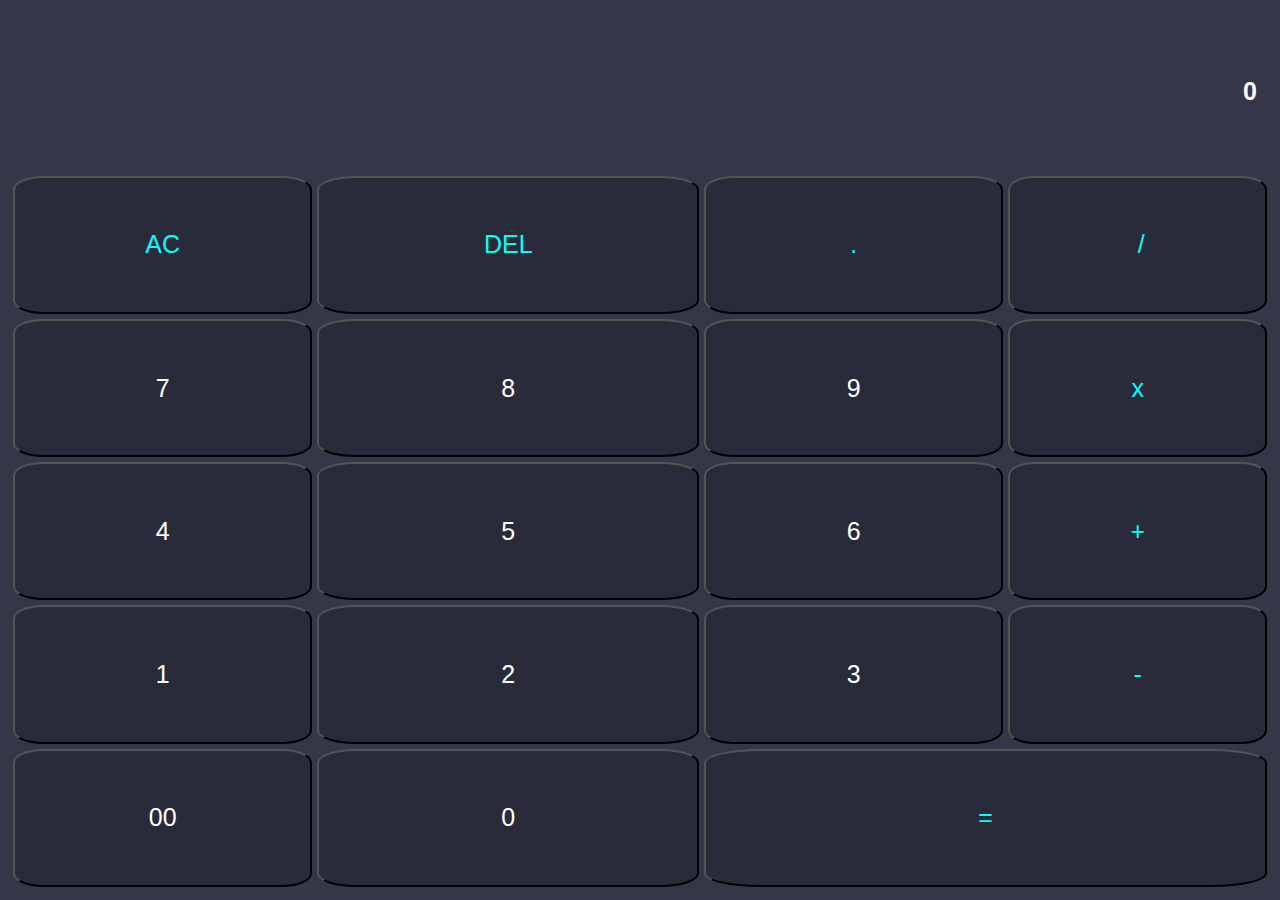
<file: Calculator/index.html>
<html lang="en">
<head>
    <meta charset="UTF-8">
    <meta name="viewport" content="width=device-width, initial-scale=1.0">
    <title>Calculator</title>
    <link rel="stylesheet" href="style.css">
</head>
<body>
    <table cellpadding="0" cellspacing="5">
        <tr align="right">
            <th colspan="4" id="result" class="result"><p>result</p></th>
        </tr>
        <tr align="center">
            <td>
                <button id="bac" class="cyanbutton">AC</button>
            </td>
            <td>
                <button id="bdel" class="cyanbutton">DEL</button>
            </td>
            <td>
                <button id="bdot" class="cyanbutton">&nbsp;&nbsp;.&nbsp;&nbsp;</button>
            </td>
            <td>
                <button id="bdivide" class="cyanbutton">&nbsp;&nbsp;/&nbsp;</button>
            </td>
        </tr>
        <tr align="center">
            <td>
                <button id="b7" class="whitebutton">7</button>
            </td>
            <td>
                <button id="b8" class="whitebutton">8</button>
            </td>
            <td>
                <button id="b9" class="whitebutton">9</button>
            </td>
            <td>
                <button id="bx" class="cyanbutton">x</button>
            </td>
        </tr>
        <tr align="center">
            <td>
                <button id="b4" class="whitebutton">4</button>
            </td>
            <td>
                <button id="b5" class="whitebutton">5</button>
            </td>
            <td>
                <button id="b6" class="whitebutton">6</button>
            </td>
            <td>
                <button id="badd" class="cyanbutton">+</button>
            </td>
        </tr>
        <tr align="center">
            <td>
                <button id="b1" class="whitebutton">1</button>
            </td>
            <td>
                <button id="b2" class="whitebutton">2</button>
            </td>
            <td>
                <button id="b3" class="whitebutton">3</button>
            </td>
            <td>
                <button id="bsub" class="cyanbutton">-</button>
            </td>
        </tr>
        <tr align="center">
            <td>
                <button id="b00" class="whitebutton">00</button>
            </td>
            <td>
                <button id="b0" class="whitebutton">0</button>
            </td>
            <td colspan="2">
                <button id="bequal" class="cyanbutton">=</button>
            </td>
        </tr>
    </table>
</body>
<script src="script.js"></script>
</html>
</file>
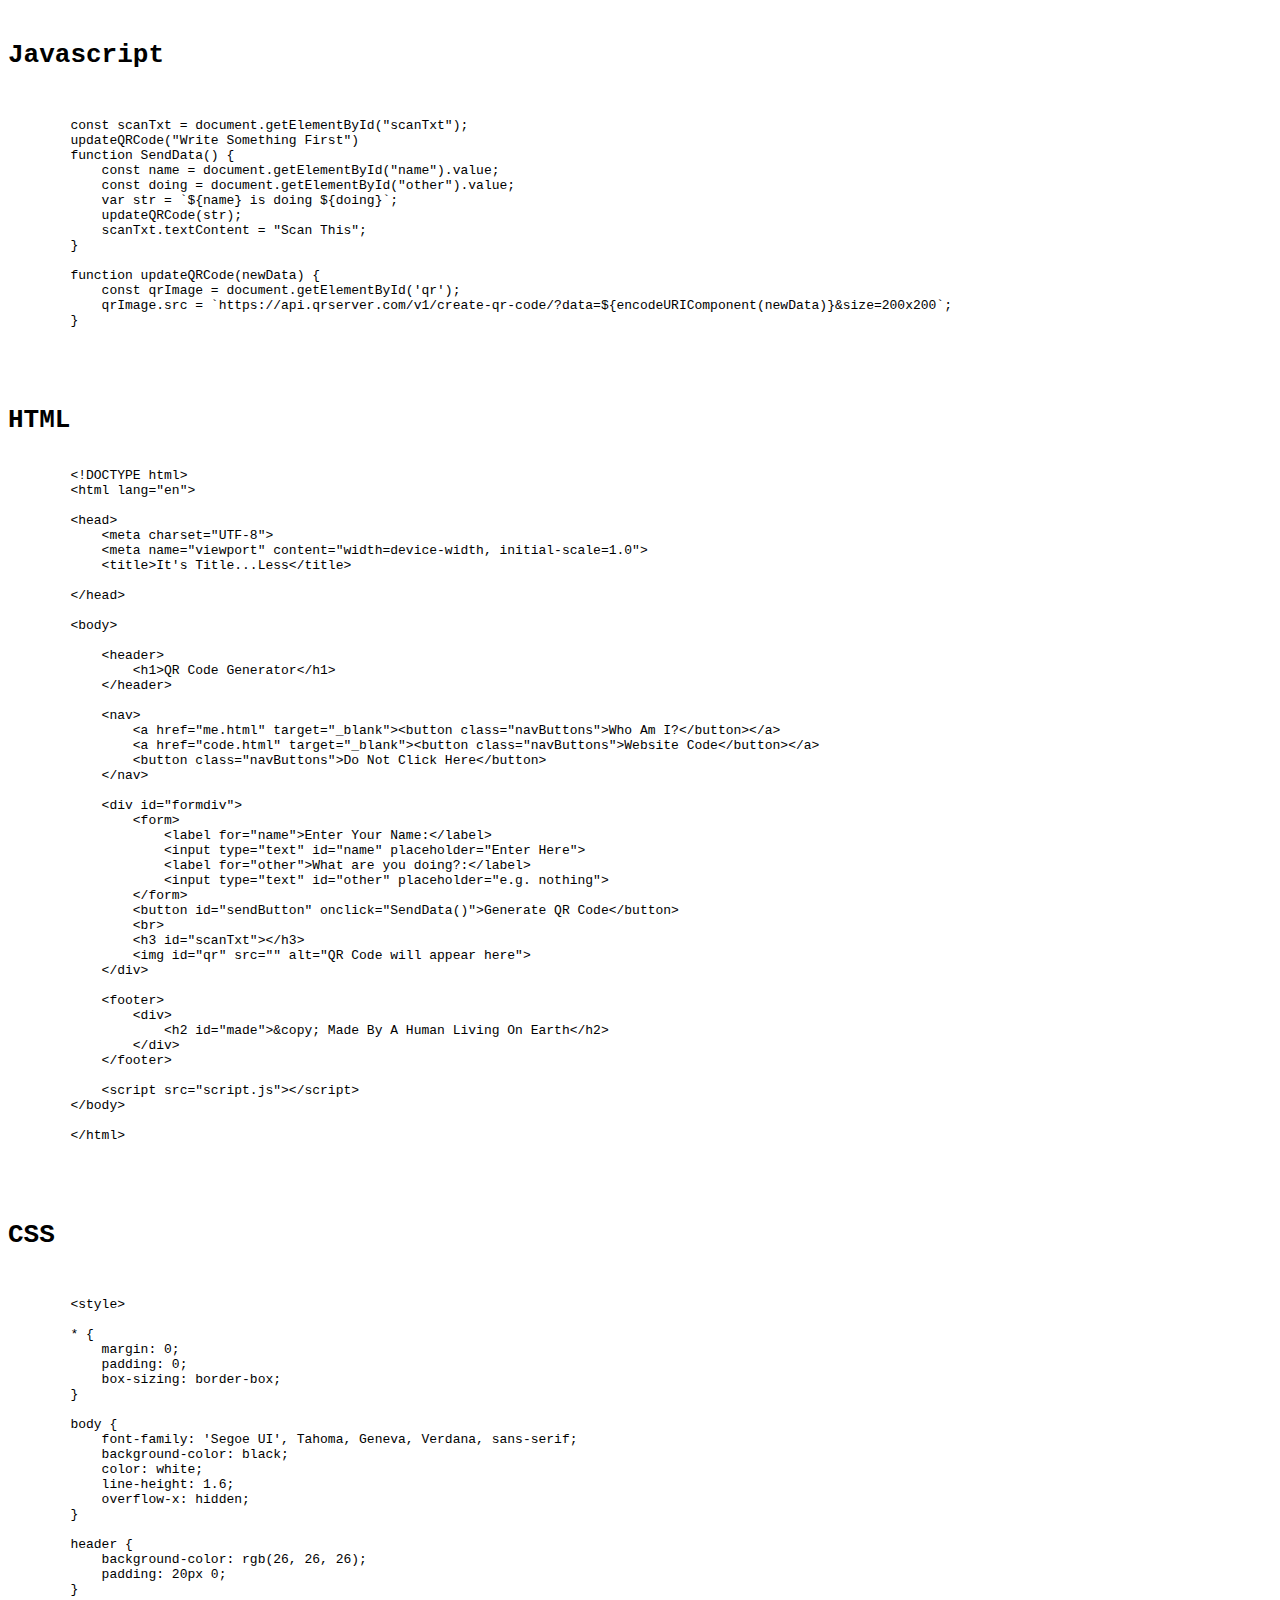
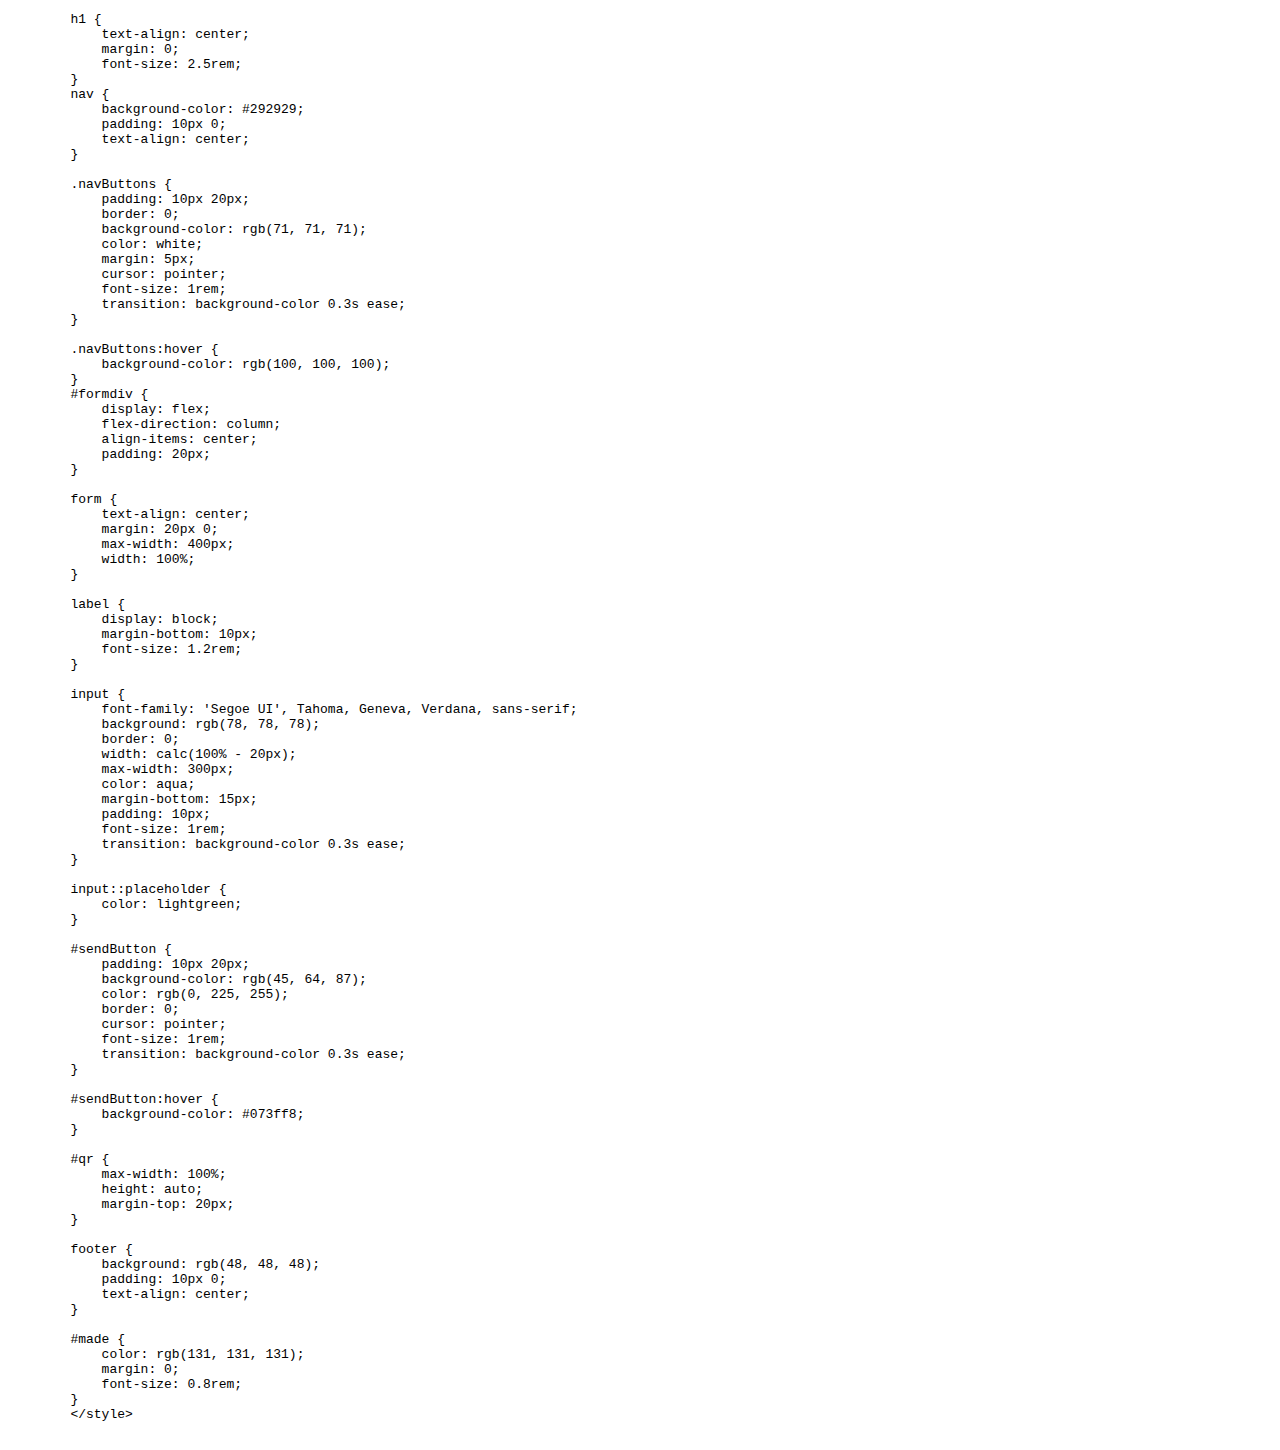
<file: QRCode/code.html>
<html lang="en">

<head>
    <meta charset="UTF-8">
    <meta name="viewport" content="width=device-width, initial-scale=1.0">
    <title>Page Code</title>
</head>

<body>
    <pre>
        <h1>Javascript</h1>

        const scanTxt = document.getElementById("scanTxt");
        updateQRCode("Write Something First")
        function SendData() {
            const name = document.getElementById("name").value;
            const doing = document.getElementById("other").value;
            var str = `${name} is doing ${doing}`;
            updateQRCode(str);
            scanTxt.textContent = "Scan This";
        }
        
        function updateQRCode(newData) {
            const qrImage = document.getElementById('qr');
            qrImage.src = `https://api.qrserver.com/v1/create-qr-code/?data=${encodeURIComponent(newData)}&size=200x200`;
        }
        


        <h1>HTML</h1>
        &lt;!DOCTYPE html&gt;
        &lt;html lang=&quot;en&quot;&gt;

        &lt;head&gt;
            &lt;meta charset=&quot;UTF-8&quot;&gt;
            &lt;meta name=&quot;viewport&quot; content=&quot;width=device-width, initial-scale=1.0&quot;&gt;
            &lt;title&gt;It's Title...Less&lt;/title&gt;

        &lt;/head&gt;

        &lt;body&gt;

            &lt;header&gt;
                &lt;h1&gt;QR Code Generator&lt;/h1&gt;
            &lt;/header&gt;

            &lt;nav&gt;
                &lt;a href=&quot;me.html&quot; target=&quot;_blank&quot;&gt;&lt;button class=&quot;navButtons&quot;&gt;Who Am I?&lt;/button&gt;&lt;/a&gt;
                &lt;a href=&quot;code.html&quot; target=&quot;_blank&quot;&gt;&lt;button class=&quot;navButtons&quot;&gt;Website Code&lt;/button&gt;&lt;/a&gt;
                &lt;button class=&quot;navButtons&quot;&gt;Do Not Click Here&lt;/button&gt;
            &lt;/nav&gt;

            &lt;div id=&quot;formdiv&quot;&gt;
                &lt;form&gt;
                    &lt;label for=&quot;name&quot;&gt;Enter Your Name:&lt;/label&gt;
                    &lt;input type=&quot;text&quot; id=&quot;name&quot; placeholder=&quot;Enter Here&quot;&gt;
                    &lt;label for=&quot;other&quot;&gt;What are you doing?:&lt;/label&gt;
                    &lt;input type=&quot;text&quot; id=&quot;other&quot; placeholder=&quot;e.g. nothing&quot;&gt;
                &lt;/form&gt;
                &lt;button id=&quot;sendButton&quot; onclick=&quot;SendData()&quot;&gt;Generate QR Code&lt;/button&gt;
                &lt;br&gt;
                &lt;h3 id=&quot;scanTxt&quot;&gt;&lt;/h3&gt;
                &lt;img id=&quot;qr&quot; src=&quot;&quot; alt=&quot;QR Code will appear here&quot;&gt;
            &lt;/div&gt;

            &lt;footer&gt;
                &lt;div&gt;
                    &lt;h2 id=&quot;made&quot;&gt;&amp;copy; Made By A Human Living On Earth&lt;/h2&gt;
                &lt;/div&gt;
            &lt;/footer&gt;

            &lt;script src=&quot;script.js&quot;&gt;&lt;/script&gt;
        &lt;/body&gt;

        &lt;/html&gt;




<h1>CSS</h1>

        &lt;style&gt;

        * {
            margin: 0;
            padding: 0;
            box-sizing: border-box;
        }

        body {
            font-family: 'Segoe UI', Tahoma, Geneva, Verdana, sans-serif;
            background-color: black;
            color: white;
            line-height: 1.6;
            overflow-x: hidden; 
        }

        header {
            background-color: rgb(26, 26, 26);
            padding: 20px 0;
        }

        h1 {
            text-align: center;
            margin: 0;
            font-size: 2.5rem;
        }
        nav {
            background-color: #292929;
            padding: 10px 0;
            text-align: center;
        }

        .navButtons {
            padding: 10px 20px;
            border: 0;
            background-color: rgb(71, 71, 71);
            color: white;
            margin: 5px;
            cursor: pointer;
            font-size: 1rem;
            transition: background-color 0.3s ease;
        }

        .navButtons:hover {
            background-color: rgb(100, 100, 100);
        }
        #formdiv {
            display: flex;
            flex-direction: column;
            align-items: center;
            padding: 20px;
        }

        form {
            text-align: center;
            margin: 20px 0;
            max-width: 400px;
            width: 100%;
        }

        label {
            display: block;
            margin-bottom: 10px;
            font-size: 1.2rem;
        }

        input {
            font-family: 'Segoe UI', Tahoma, Geneva, Verdana, sans-serif;
            background: rgb(78, 78, 78);
            border: 0;
            width: calc(100% - 20px);
            max-width: 300px;
            color: aqua;
            margin-bottom: 15px;
            padding: 10px;
            font-size: 1rem;
            transition: background-color 0.3s ease;
        }

        input::placeholder {
            color: lightgreen;
        }

        #sendButton {
            padding: 10px 20px;
            background-color: rgb(45, 64, 87);
            color: rgb(0, 225, 255);
            border: 0;
            cursor: pointer;
            font-size: 1rem;
            transition: background-color 0.3s ease;
        }

        #sendButton:hover {
            background-color: #073ff8;
        }

        #qr {
            max-width: 100%;
            height: auto;
            margin-top: 20px;
        }

        footer {
            background: rgb(48, 48, 48);
            padding: 10px 0;
            text-align: center;
        }

        #made {
            color: rgb(131, 131, 131);
            margin: 0;
            font-size: 0.8rem;
        }
        &lt;/style&gt;
    </pre>
</body>

</html>
</file>
<file: Calculator/style.css>
body,tr,button{
    background-color: rgb(53, 54, 71);
    font-family: 'Franklin Gothic Medium', 'Arial Narrow', Arial, sans-serif;
    font-size: 25;
}
.result{
    color: white;
    padding: 10;
}
table{
    width: 100%;
    height: 100%;
}
button{
    width: 100%;
    height: 100%;
    background-color: rgb(42, 43, 58);
    border-color: rgb(0, 0, 0);
    border-radius: 10%;
    padding-top: 5;
    padding-bottom: 5;
}
.cyanbutton{
    color: cyan;
}
.whitebutton{
    color: white;
}
</file>
